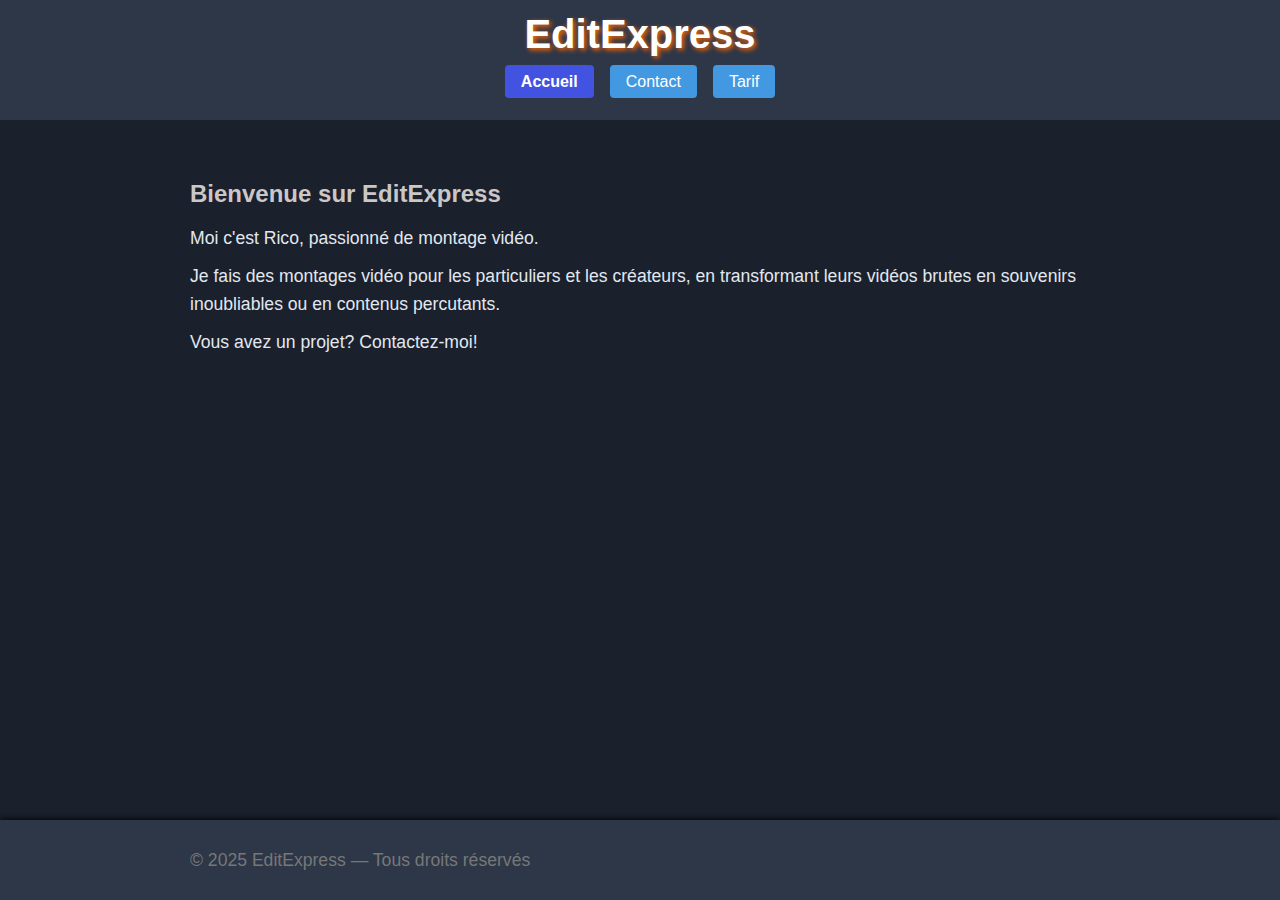
<file: index.html>
<!DOCTYPE html>
<html lang="fr">
<head>
  <meta charset="UTF-8" />
  <meta name="viewport" content="width=device-width, initial-scale=1.0" />
  <title>Contact - EditExpress</title>
  <link rel="shortcut icon" href="logo_edited.png" />
  <link rel="stylesheet" href="style2.css" />
  <script src="script.js" defer></script>
</head>
<body>
  <header>
    <h1>EditExpress</h1>
    <nav>
      <ul>
        <li><b href="#">Accueil</b></li>
        <li><a href="contact.html">Contact</a></li>
        <li><a href="tarif.html">Tarif</a></li>
      </ul>
    </nav>
    <br>
  </header>

<main>
  <section>
    <h2>Bienvenue sur EditExpress</h2>
    <p>Moi c'est Rico, passionné de montage vidéo.</p>
    <p>Je fais des montages vidéo pour les particuliers et les créateurs, en transformant leurs vidéos brutes en souvenirs inoubliables ou en contenus percutants.</p>
    <p>Vous avez un projet? Contactez-moi!</p>
  </section>
</main>

<footer>
  <div class="footer-content">
    <p>&copy; 2025 EditExpress — Tous droits réservés</p>
  </div>
</footer>
</body>
</html>
</file>
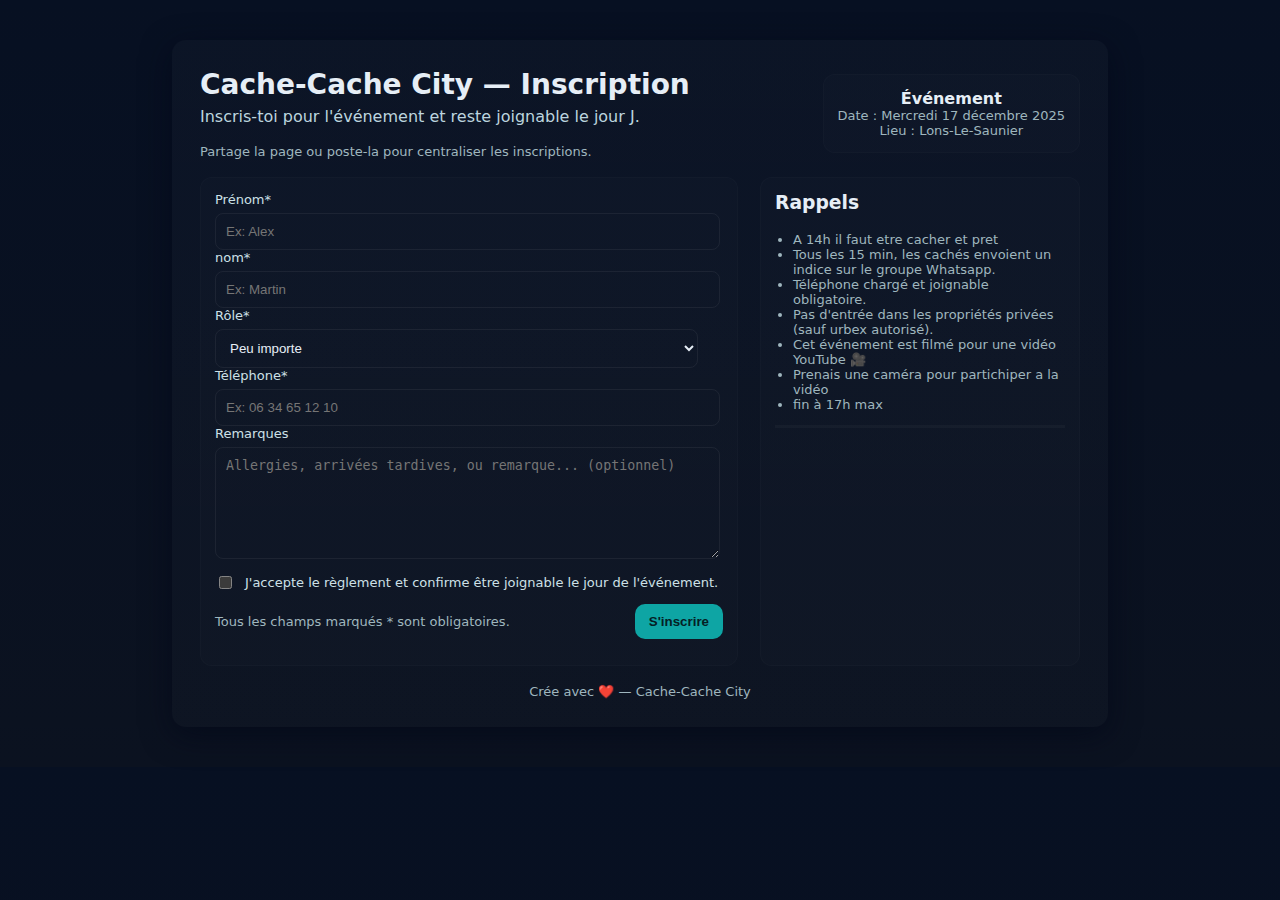
<file: cache_cache_city.html>
<!doctype html>
<html lang="fr">
<head>
  <meta charset="utf-8" />
  <meta name="viewport" content="width=device-width,initial-scale=1" />
  <title>Cache-Cache City — Inscription</title>
  <style>
    :root{
      --accent:#0ea5a4;
      --bg:#0f1724;
      --card:#0b1220;
      color-scheme: dark
    }

    html,body{
      height:auto;
      margin:0;
      font-family:Inter, system-ui, -apple-system, 'Segoe UI', Roboto, 'Helvetica Neue', Arial;
      background:linear-gradient(180deg,#071022 0%, #0b1220 100%);
      color:#e6eef6
    }

    .wrap{
      max-width:880px;
      margin:40px auto;
      padding:28px;
      border-radius:14px;
      background:linear-gradient(180deg, rgba(255,255,255,0.02), rgba(255,255,255,0.01));
      box-shadow:0 8px 30px rgba(2,6,23,0.6);
    }

    h1{
      margin:0 0 6px;
      font-size:28px
    }

    p.lead{
      margin:6px 0 18px;
      color:#bcd4df
    }

    .grid{
      display:grid;
      grid-template-columns:1fr 320px;
      gap:22px
    }

    label{
      display:block;
      font-size:13px;
      margin-bottom:6px;
      color:#cde0e7
    }

    input[type=text], input[type=tel], input[type=email], select, textarea, input[type=date]{
      width:95%;
      padding:10px;
      border-radius:8px;
      border:1px solid rgba(255,255,255,0.06);
      background:transparent;
      color:inherit
    }

    textarea{
      min-height:90px
    }

    .actions{
      display:flex;
      gap:10px;
      align-items:center
    }

    button.primary{
      background:var(--accent);
      color:#052024;
      padding:10px 14px;
      border-radius:10px;
      border:none;
      cursor:pointer;
      font-weight:600
    }

    button.ghost{
      background:transparent;
      border:1px solid rgba(255,255,255,0.06);
      padding:10px 12px;
      border-radius:10px;
      color:#cfe6ea;
      cursor:pointer
    }

    .card{
      padding:14px;
      border-radius:12px;
      background:rgba(255,255,255,0.01);
      border:1px solid rgba(255,255,255,0.02)
    }

    .meta{
      font-size:13px;
      color:#9fb6be
    }

    .small{
      font-size:13px;
      color:#9fb6be
    }

    .success{
      padding:10px;
      border-radius:8px;
      background:linear-gradient(90deg, rgba(14,165,164,0.12), rgba(16,185,129,0.06));
      color:#bff0e9;
      border:1px solid rgba(14,165,164,0.12)
    }

    footer{
      margin-top:18px;
      font-size:13px;
      color:#9fb6be
    }

    @media (max-width:900px){
      .grid{
        grid-template-columns:1fr;
      }
      .wrap{
        margin:18px;
        padding:18px
      }
    }
  </style>
</head>
<body>
  <main class="wrap">
    <header style="display:flex;justify-content:space-between;align-items:center;gap:12px;">
      <div>
        <h1>Cache-Cache City — Inscription</h1>
        <p class="lead">Inscris-toi pour l'événement et reste joignable le jour J.</p>
        <div class="meta">Partage la page ou poste-la pour centraliser les inscriptions.</div>
      </div>
      <div style="text-align:right">
        <div class="card" style="min-width:210px">
          <center>
            <strong>Événement</strong>
            <div class="small">Date : <span id="evt-date">Mercredi 17 décembre 2025</span></div>
            <div class="small">Lieu : <span id="evt-lieu">Lons-Le-Saunier</span></div>
          </center>
        </div>
      </div>
    </header>

    <section style="margin-top:18px" class="grid">
      <form id="signup-form" class="card" autocomplete="on">
        <input type="hidden" id="createdAt" name="createdAt">

        <label for="name">Prénom*</label>
        <input id="name" name="name" type="text" placeholder="Ex: Alex" required>

        <label for="discord">nom*</label>
        <input id="discord" name="discord" type="text" placeholder="Ex: Martin" required>

        <label for="role">Rôle*</label>
        <select id="role" name="role" required>
          <option value="indifferent">Peu importe</option>
          <option value="cache">Caché</option>
          <option value="chercheur">Chercheur</option>
        </select>

        <label for="phone">Téléphone*</label>
        <input id="phone" name="phone" type="tel" placeholder="Ex: 06 34 65 12 10" required>

        <label for="notes">Remarques</label>
        <textarea id="notes" name="notes" placeholder="Allergies, arrivées tardives, ou remarque... (optionnel)"></textarea>

        <div style="display:flex;gap:10px;align-items:center;margin-top:10px">
          <input id="consent" name="consent" type="checkbox" required>
          <label for="consent" style="margin:0">J'accepte le règlement et confirme être joignable le jour de l'événement.</label>
        </div>

        <div style="display:flex;justify-content:space-between;align-items:center;margin-top:12px">
          <div class="small">Tous les champs marqués * sont obligatoires.</div>
          <div class="actions">
            <button type="submit" class="primary">S'inscrire</button>
          </div>
        </div>

        <div id="status" style="margin-top:12px"></div>
      </form>

      <aside class="card">
        <h3 style="margin-top:0">Rappels</h3>
        <ul class="small" style="padding-left:18px">
          <li>A 14h il faut etre cacher et pret </li>
          <li>Tous les 15 min, les cachés envoient un indice sur le groupe Whatsapp.</li>
          <li>Téléphone chargé et joignable obligatoire.</li>
          <li>Pas d'entrée dans les propriétés privées (sauf urbex autorisé).</li>
          <li>Cet événement est filmé pour une vidéo YouTube 🎥</li>
          <li>Prenais une caméra pour partichiper a la vidéo</li>
          <li>fin à 17h max</li>
        </ul>
        <hr style="margin:12px 0;border:none;border-top:3px solid rgba(255,255,255,0.03)">
        <div id="list-area" style="margin-top:10px;display:none"></div>
      </aside>
    </section>

    <footer>
      <div class="small">
        <center>Crée avec ❤️ — Cache-Cache City</center>
      </div>
    </footer>
  </main>

  <script>
    // === CONFIG ===
    // Remplace par ton URL Pipedream (ou autre relai) :
    const DISCORD_WEBHOOK_URL = 'https://discord.com/api/webhooks/1433063188441862144/nWlHLbhQn31FHmSvi8YqdJsOxQoRagOqIaIWOY-xmRhiOAep2mIXvPM35VWHy-nkMDyM';

    // === LOGIQUE FORMULAIRE ===
    const form = document.getElementById('signup-form');
    const status = document.getElementById('status');
    const storageKey = 'cccity_signups_v1';

    function nowISO(){ return new Date().toISOString(); }
    function loadSignups(){ try{ return JSON.parse(localStorage.getItem(storageKey) || '[]'); }catch(e){return[]} }
    function saveSignups(list){ localStorage.setItem(storageKey, JSON.stringify(list)); }

    form.addEventListener('submit', async (ev)=>{
      ev.preventDefault();
      status.innerHTML='';
      const data = {
        createdAt: nowISO(),
        name: document.getElementById('name').value.trim(),
        discord: document.getElementById('discord').value.trim(),
        role: document.getElementById('role').value,
        phone: document.getElementById('phone').value.trim(),
        notes: document.getElementById('notes').value.trim()
      };

      if(!data.name || !data.discord || !document.getElementById('consent').checked){
        status.innerHTML = '<div class="success" style="background:rgba(255,100,100,0.06);border-color:rgba(255,100,100,0.08);color:#ffdede">Merci de remplir tous les champs obligatoires et d\'accepter le règlement.</div>';
        return;
      }

      // Sauvegarde locale
      const list = loadSignups(); list.push(data); saveSignups(list);

      // Envoi via relai (ex: Pipedream)
      let posted = false;
      if(DISCORD_WEBHOOK_URL){
        try{
          const content = `🟢 Nouvelle inscription — **${data.name}** \n> (nom: ${data.discord})\n> **Rôle :** ${data.role}\n> **Téléphone :** ${data.phone || '—'}\n> **Notes :** ${data.notes || '—'}\n> **Date :** ${data.createdAt}`;
          const res = await fetch(DISCORD_WEBHOOK_URL, {
            method:'POST',
            headers:{'Content-Type':'application/json'},
            body: JSON.stringify({content})
          });
          if(res.ok) posted = true;
        }catch(e){ console.warn('Erreur webhook', e); }
      }

      status.innerHTML = `<div class="success"> ${posted ? '✅ Inscription enregistrée' : ' err.'} </div>`;
      form.reset();
    });
  </script>
</body>
</html>
</file>
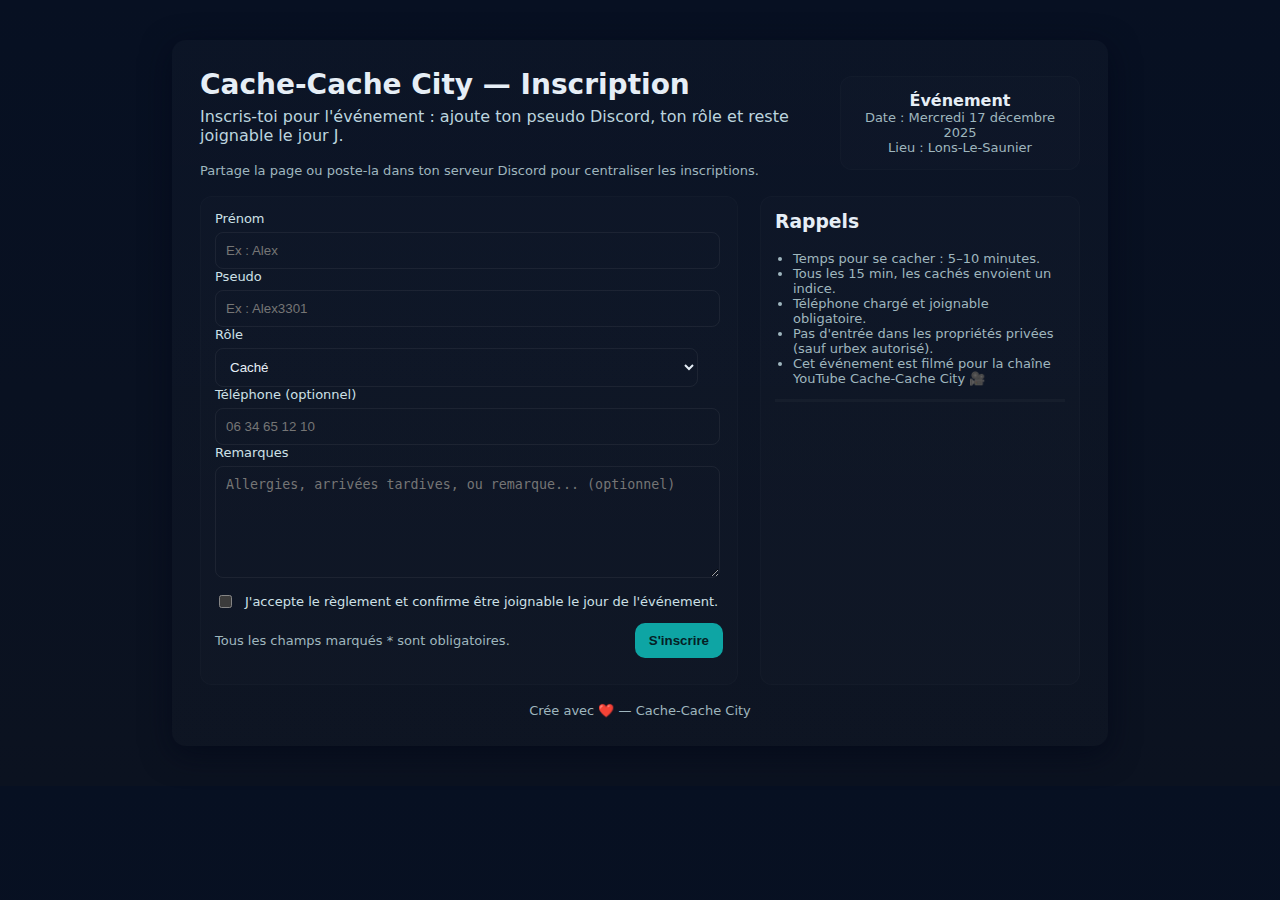
<file: cache_cache_city_page_dinscription_single_file_html.html>
<!doctype html>
<html lang="fr">
<head>
  <meta charset="utf-8" />
  <meta name="viewport" content="width=device-width,initial-scale=1" />
  <title>Cache-Cache City — Inscription</title>
  <style>
    :root{
      --accent:#0ea5a4;
      --bg:#0f1724;
      --card:#0b1220;
      color-scheme: dark
    }

    html,body{
      height:auto;
      margin:0;
      font-family:Inter, system-ui, -apple-system, 'Segoe UI', Roboto, 'Helvetica Neue', Arial;
      background:linear-gradient(180deg,#071022 0%, #0b1220 100%);
      color:#e6eef6
    }

    .wrap{
      max-width:880px;
      margin:40px auto;
      padding:28px;
      border-radius:14px;
      background:linear-gradient(180deg, rgba(255,255,255,0.02), rgba(255,255,255,0.01));
      box-shadow:0 8px 30px rgba(2,6,23,0.6);
    }

    h1{
      margin:0 0 6px;
      font-size:28px
    }

    p.lead{
      margin:6px 0 18px;
      color:#bcd4df
    }

    .grid{
      display:grid;
      grid-template-columns:1fr 320px;
      gap:22px
    }

    label{
      display:block;
      font-size:13px;
      margin-bottom:6px;
      color:#cde0e7
    }

    input[type=text], input[type=tel], input[type=email], select, textarea, input[type=date]{
      width:95%;
      padding:10px;
      border-radius:8px;
      border:1px solid rgba(255,255,255,0.06);
      background:transparent;
      color:inherit
    }

    textarea{
      min-height:90px
    }

    .actions{
      display:flex;
      gap:10px;
      align-items:center
    }

    button.primary{
      background:var(--accent);
      color:#052024;
      padding:10px 14px;
      border-radius:10px;
      border:none;
      cursor:pointer;
      font-weight:600
    }

    button.ghost{
      background:transparent;
      border:1px solid rgba(255,255,255,0.06);
      padding:10px 12px;
      border-radius:10px;
      color:#cfe6ea;
      cursor:pointer
    }

    .card{
      padding:14px;
      border-radius:12px;
      background:rgba(255,255,255,0.01);
      border:1px solid rgba(255,255,255,0.02)
    }

    .meta{
      font-size:13px;
      color:#9fb6be
    }

    .small{
      font-size:13px;
      color:#9fb6be
    }

    .success{
      padding:10px;
      border-radius:8px;
      background:linear-gradient(90deg, rgba(14,165,164,0.12), rgba(16,185,129,0.06));
      color:#bff0e9;
      border:1px solid rgba(14,165,164,0.12)
    }

    footer{
      margin-top:18px;
      font-size:13px;
      color:#9fb6be
    }

    @media (max-width:900px){
      .grid{
        grid-template-columns:1fr;
      }
      .wrap{
        margin:18px;
        padding:18px
      }
    }
  </style>
</head>
<body>
  <main class="wrap">
    <header style="display:flex;justify-content:space-between;align-items:center;gap:12px;">
      <div>
        <h1>Cache-Cache City — Inscription</h1>
        <p class="lead">Inscris-toi pour l'événement : ajoute ton pseudo Discord, ton rôle et reste joignable le jour J.</p>
        <div class="meta">Partage la page ou poste-la dans ton serveur Discord pour centraliser les inscriptions.</div>
      </div>
      <div style="text-align:right">
        <div class="card" style="min-width:210px">
          <center>
            <strong>Événement</strong>
            <div class="small">Date : <span id="evt-date">Mercredi 17 décembre 2025</span></div>
            <div class="small">Lieu : <span id="evt-lieu">Lons-Le-Saunier</span></div>
          </center>
        </div>
      </div>
    </header>

    <section style="margin-top:18px" class="grid">
      <form id="signup-form" class="card" autocomplete="on">
        <input type="hidden" id="createdAt" name="createdAt">

        <label for="name">Prénom</label>
        <input id="name" name="name" type="text" placeholder="Ex : Alex" required>

        <label for="discord">Pseudo</label>
        <input id="discord" name="discord" type="text" placeholder="Ex : Alex3301" required>

        <label for="role">Rôle</label>
        <select id="role" name="role" required>
          <option value="cache">Caché</option>
          <option value="chercheur">Chercheur</option>
          <option value="indifferent">Indifférent / Peu importe</option>
        </select>

        <label for="phone">Téléphone (optionnel)</label>
        <input id="phone" name="phone" type="tel" placeholder="06 34 65 12 10">

        <label for="notes">Remarques</label>
        <textarea id="notes" name="notes" placeholder="Allergies, arrivées tardives, ou remarque... (optionnel)"></textarea>

        <div style="display:flex;gap:10px;align-items:center;margin-top:10px">
          <input id="consent" name="consent" type="checkbox" required>
          <label for="consent" style="margin:0">J'accepte le règlement et confirme être joignable le jour de l'événement.</label>
        </div>

        <div style="display:flex;justify-content:space-between;align-items:center;margin-top:12px">
          <div class="small">Tous les champs marqués * sont obligatoires.</div>
          <div class="actions">
            <button type="submit" class="primary">S'inscrire</button>
          </div>
        </div>

        <div id="status" style="margin-top:12px"></div>
      </form>

      <aside class="card">
        <h3 style="margin-top:0">Rappels</h3>
        <ul class="small" style="padding-left:18px">
          <li>Temps pour se cacher : 5–10 minutes.</li>
          <li>Tous les 15 min, les cachés envoient un indice.</li>
          <li>Téléphone chargé et joignable obligatoire.</li>
          <li>Pas d'entrée dans les propriétés privées (sauf urbex autorisé).</li>
          <li>Cet événement est filmé pour la chaîne YouTube Cache-Cache City 🎥</li>
        </ul>
        <hr style="margin:12px 0;border:none;border-top:3px solid rgba(255,255,255,0.03)">
        <div id="list-area" style="margin-top:10px;display:none"></div>
      </aside>
    </section>

    <footer>
      <div class="small">
        <center>Crée avec ❤️ — Cache-Cache City</center>
      </div>
    </footer>
  </main>

  <script>
    // === CONFIG ===
    // Remplace par ton URL Pipedream (ou autre relai) :
    const DISCORD_WEBHOOK_URL = 'https://discord.com/api/webhooks/1433063188441862144/nWlHLbhQn31FHmSvi8YqdJsOxQoRagOqIaIWOY-xmRhiOAep2mIXvPM35VWHy-nkMDyM';

    // === LOGIQUE FORMULAIRE ===
    const form = document.getElementById('signup-form');
    const status = document.getElementById('status');
    const storageKey = 'cccity_signups_v1';

    function nowISO(){ return new Date().toISOString(); }
    function loadSignups(){ try{ return JSON.parse(localStorage.getItem(storageKey) || '[]'); }catch(e){return[]} }
    function saveSignups(list){ localStorage.setItem(storageKey, JSON.stringify(list)); }

    form.addEventListener('submit', async (ev)=>{
      ev.preventDefault();
      status.innerHTML='';
      const data = {
        createdAt: nowISO(),
        name: document.getElementById('name').value.trim(),
        discord: document.getElementById('discord').value.trim(),
        role: document.getElementById('role').value,
        phone: document.getElementById('phone').value.trim(),
        notes: document.getElementById('notes').value.trim()
      };

      if(!data.name || !data.discord || !document.getElementById('consent').checked){
        status.innerHTML = '<div class="success" style="background:rgba(255,100,100,0.06);border-color:rgba(255,100,100,0.08);color:#ffdede">Merci de remplir tous les champs obligatoires et d\'accepter le règlement.</div>';
        return;
      }

      // Sauvegarde locale
      const list = loadSignups(); list.push(data); saveSignups(list);

      // Envoi via relai (ex: Pipedream)
      let posted = false;
      if(DISCORD_WEBHOOK_URL){
        try{
          const content = `🟢 Nouvelle inscription — **${data.name}** \n> (Pseudo: ${data.discord})\n> **Rôle :** ${data.role}\n> **Téléphone :** ${data.phone || '—'}\n> **Notes :** ${data.notes || '—'}\n> **Date :** ${data.createdAt}`;
          const res = await fetch(DISCORD_WEBHOOK_URL, {
            method:'POST',
            headers:{'Content-Type':'application/json'},
            body: JSON.stringify({content})
          });
          if(res.ok) posted = true;
        }catch(e){ console.warn('Erreur webhook', e); }
      }

      status.innerHTML = `<div class="success"> ${posted ? '✅ Inscription enregistrée' : ' err.'} </div>`;
      form.reset();
    });
  </script>
</body>
</html>
</file>
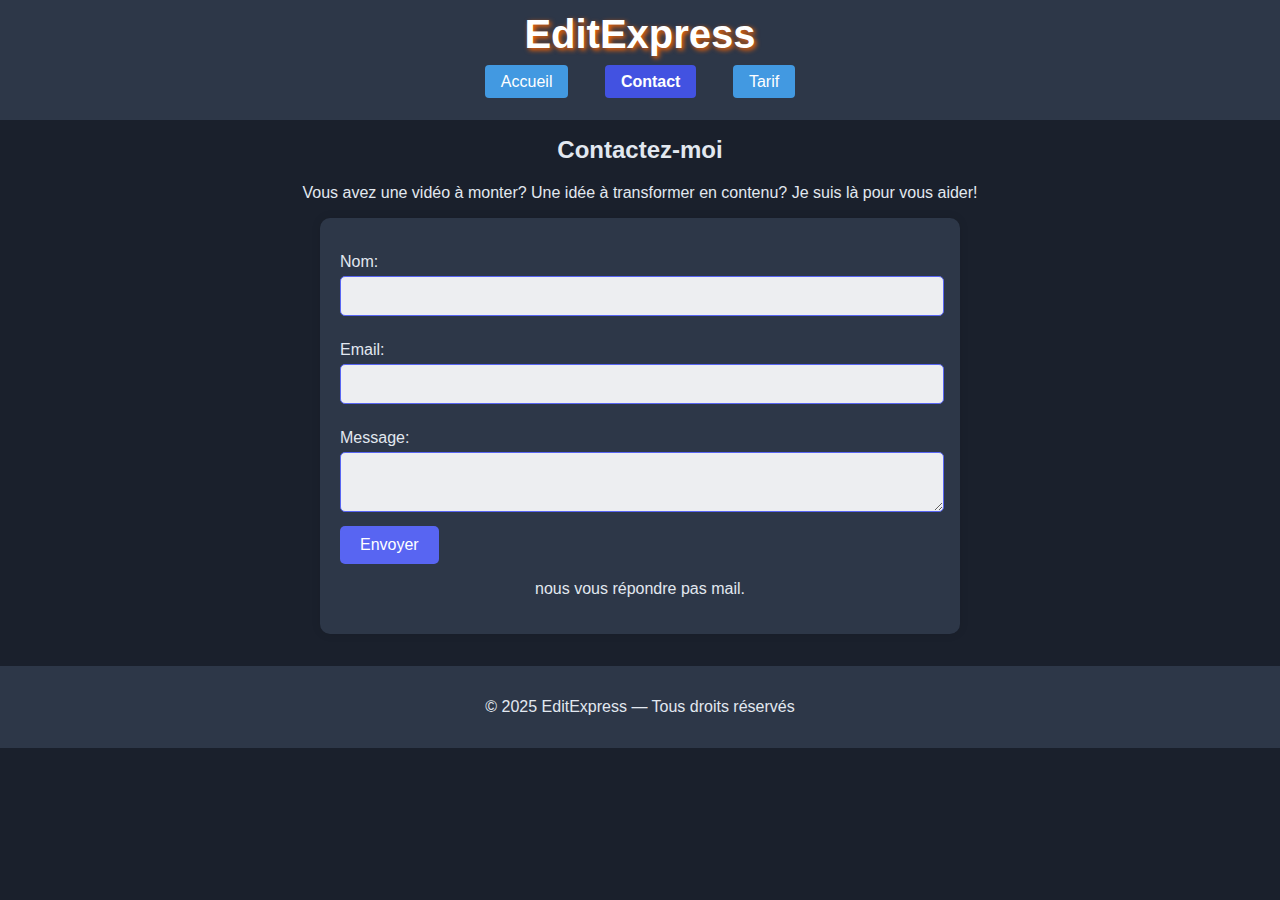
<file: contact.html>
<!DOCTYPE html>
<html lang="fr">
<head>
  <meta charset="UTF-8" />
  <meta name="viewport" content="width=device-width, initial-scale=1.0" />
  <title>Contact - EditExpress</title>
  <link rel="shortcut icon" href="media/image/logo_edited.png" />
  <link rel="stylesheet" href="style1.css" />
  <script src="script.js" defer></script>
</head>
<body>
  <header>
    <h1>EditExpress</h1>
    <nav>
      <ul>
        <li><a href="index.html">Accueil</a></li>
        <li><b href="#">Contact</b></li>
        <li><a href="tarif.html">Tarif</a></li>
      </ul>
    </nav>
    <br>
  </header>

  <h1>Contactez-moi</h1>
  <p style="text-align: center;">Vous avez une vidéo à monter? Une idée à transformer en contenu? Je suis là pour vous aider!</p>
  <form id="contactForm">
    <label for="name">Nom:</label>
    <input type="text" id="name" name="name" required />

    <label for="email">Email:</label>
    <input type="email" id="email" name="email" required />

    <label for="message">Message:</label>
    <textarea id="message" name="message" required></textarea>

    <button type="submit">Envoyer</button>

    <p style="text-align: center;">nous vous répondre pas mail.</p>
  </form>
  
  <footer>
    <div class="footer-content">
      <p>&copy; 2025 EditExpress — Tous droits réservés</p>
    </div>
  </footer>
</body>
</html>
</file>
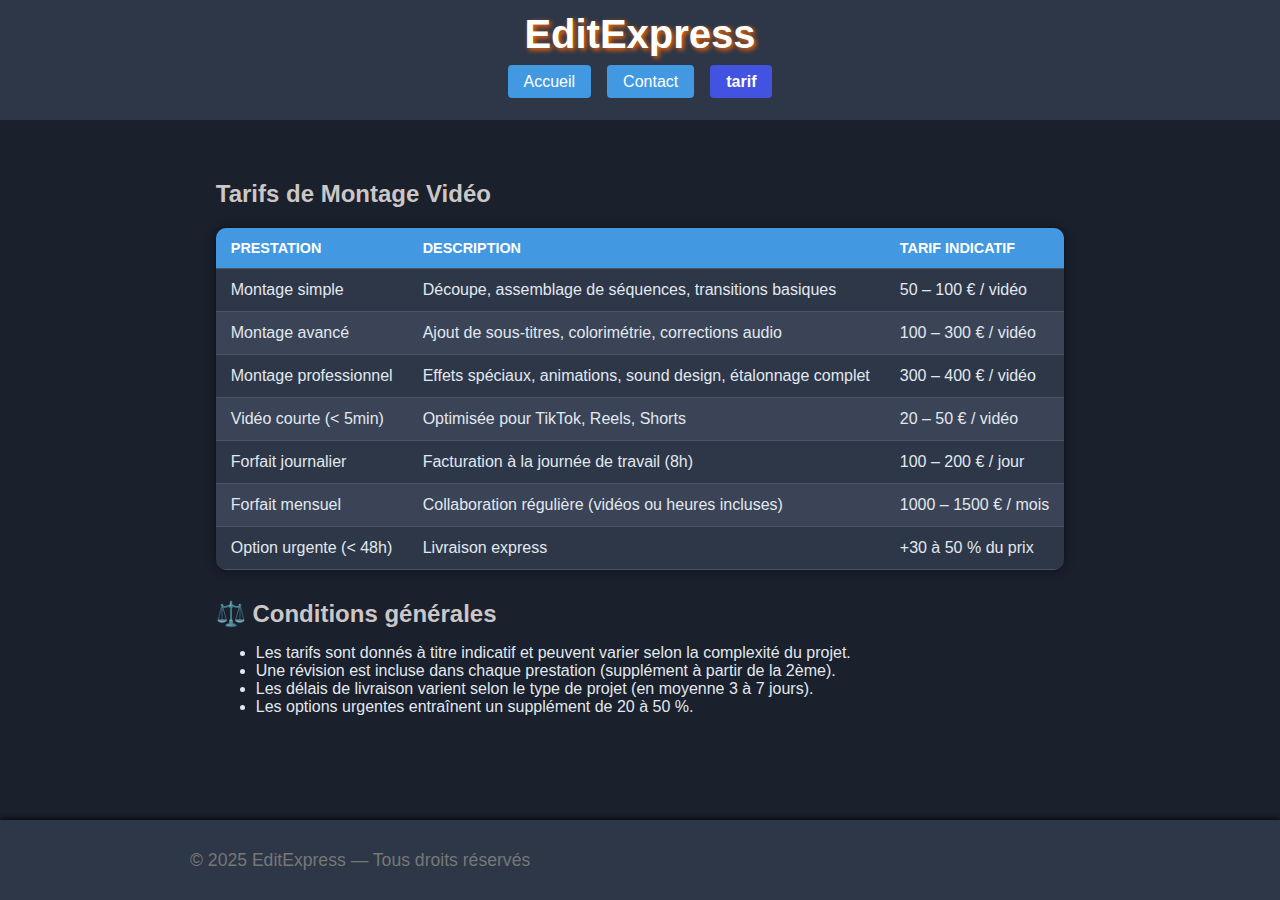
<file: tarif.html>
<!DOCTYPE html>
<html lang="fr">
    <head>
        <meta charset="UTF-8" />
        <meta name="viewport" content="width=device-width, initial-scale=1.0" />
        <title>Contact - EditExpress</title>
        <link rel="shortcut icon" href="logo_edited.png" />
        <link rel="stylesheet" href="style2.css" />
        <script src="script.js" defer></script>
    </head>
    <body>
        <header>
            <h1>EditExpress</h1>
            <nav>
                <ul>
                    <li><a href="index.html">Accueil</a></li>
                    <li><a href="contact.html">Contact</a></li>
                    <li><b href="#">tarif</b></li>
                </ul>
            </nav>
            <br>
        </header>

        <main>
            <h2>Tarifs de Montage Vidéo</h2>
            <table>
              <thead>
                <tr>
                  <th>Prestation</th>
                  <th>Description</th>
                  <th>Tarif indicatif</th>
                </tr>
              </thead>
              <tbody>
                <tr>
                  <td>Montage simple</td>
                  <td>Découpe, assemblage de séquences, transitions basiques</td>
                  <td>50 – 100 € / vidéo</td>
                </tr>
                <tr>
                  <td>Montage avancé</td>
                  <td>Ajout de sous-titres, colorimétrie, corrections audio</td>
                  <td>100 – 300 € / vidéo</td>
                </tr>
                <tr>
                  <td>Montage professionnel</td>
                  <td>Effets spéciaux, animations, sound design, étalonnage complet</td>
                  <td>300 – 400 € / vidéo</td>
                </tr>
                <tr>
                  <td>Vidéo courte (&lt; 5min)</td>
                  <td>Optimisée pour TikTok, Reels, Shorts</td>
                  <td>20 – 50 € / vidéo</td>
                </tr>
                <tr>
                  <td>Forfait journalier</td>
                  <td>Facturation à la journée de travail (8h)</td>
                  <td>100 – 200 € / jour</td>
                </tr>
                <tr>
                  <td>Forfait mensuel</td>
                  <td>Collaboration régulière (vidéos ou heures incluses)</td>
                  <td>1000 – 1500 € / mois</td>
                </tr>
                <tr>
                  <td>Option urgente (&lt; 48h)</td>
                  <td>Livraison express</td>
                  <td>+30 à 50 % du prix</td>
                </tr>
              </tbody>
            </table>
        
            <h2>⚖️ Conditions générales</h2>
            <ul>
              <li>Les tarifs sont donnés à titre indicatif et peuvent varier selon la complexité du projet.</li>
              <li>Une révision est incluse dans chaque prestation (supplément à partir de la 2ème).</li>
              <li>Les délais de livraison varient selon le type de projet (en moyenne 3 à 7 jours).</li>
              <li>Les options urgentes entraînent un supplément de 20 à 50 %.</li>
            </ul>
          </main>


        <footer>
            <div class="footer-content">
                <p>&copy; 2025 EditExpress — Tous droits réservés</p>
            </div>
        </footer>
    </body>
</html>
</file>
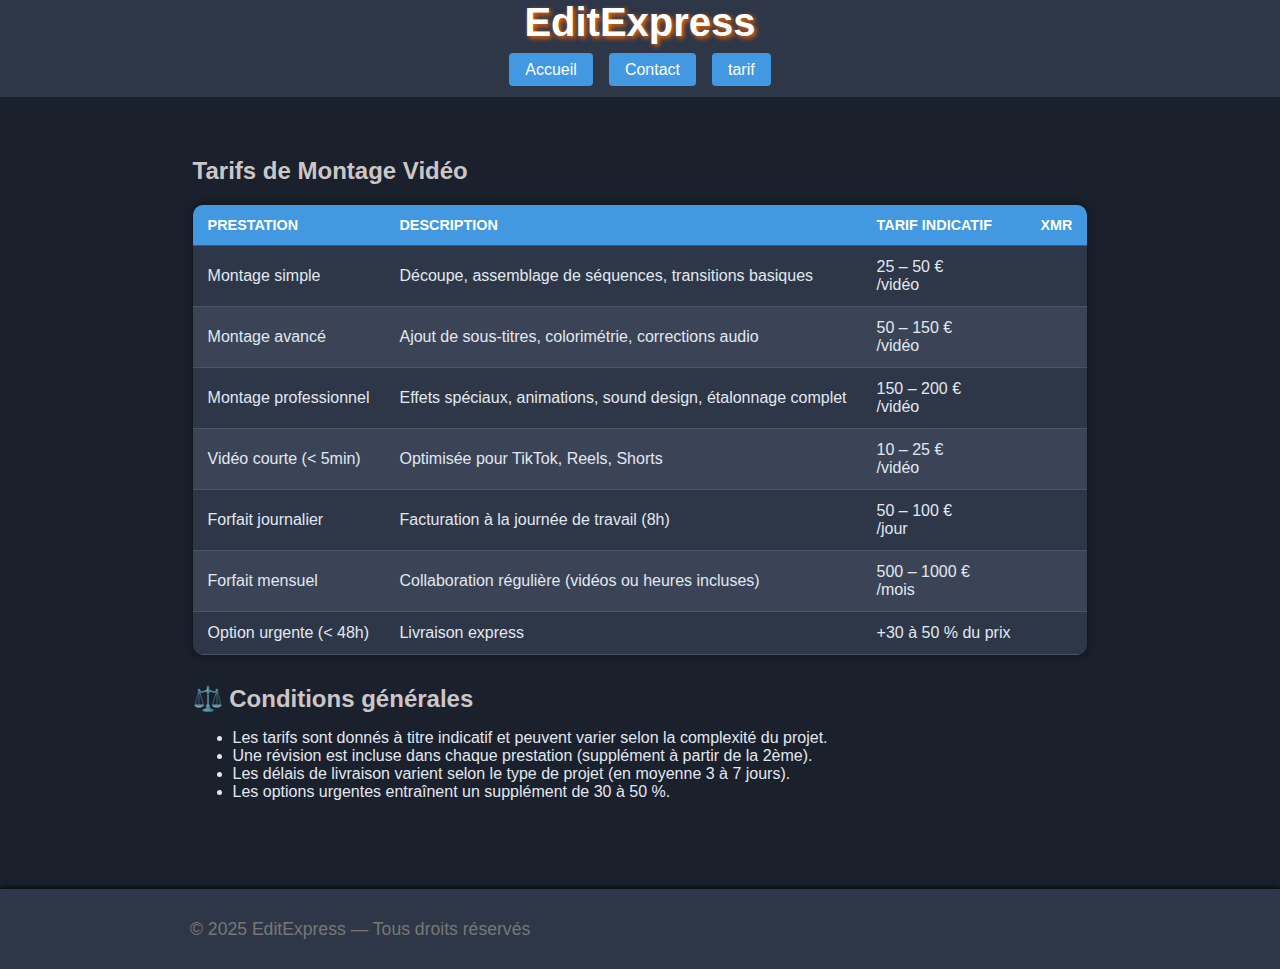
<file: xmr.html>
<!DOCTYPE html>
<html lang="fr">
    <head>
        <meta charset="UTF-8" />
        <meta name="viewport" content="width=device-width, initial-scale=1.0" />
        <title>Contact - EditExpress</title>
        <link rel="shortcut icon" href="media/image/logo_edited.png" />
        <link rel="stylesheet" href="style2.css" />
        <script src="script.js" defer></script>
    </head>
    <body>
        <header>
            <h1>EditExpress</h1>
            <nav>
                <ul>
                    <li><a href="index.html">Accueil</a></li>
                    <li><a href="contact.html">Contact</a></li>
                    <li><a href="#">tarif</a></li>
                </ul>
            </nav>
            <br>
        </header>

        <main>
            <h2>Tarifs de Montage Vidéo</h2>
            <table id="tarifTable">
              <thead>
                <tr>
                  <th>Prestation</th>
                  <th>Description</th>
                  <th>Tarif indicatif</th>
                  <th>XMR</th>
                </tr>
              </thead>
              <tbody>
                <tr>
                  <td>Montage simple</td>
                  <td>Découpe, assemblage de séquences, transitions basiques</td>
                  <td>25 – 50 € <br> /vidéo</td>
                  <td></td>
                </tr>
                <tr>
                  <td>Montage avancé</td>
                  <td>Ajout de sous-titres, colorimétrie, corrections audio</td>
                  <td>50 – 150 € <br> /vidéo</td>
                  <td></td>
                </tr>
                <tr>
                  <td>Montage professionnel</td>
                  <td>Effets spéciaux, animations, sound design, étalonnage complet</td>
                  <td>150 – 200 € <br> /vidéo</td>
                  <td></td>
                </tr>
                <tr>
                  <td>Vidéo courte (&lt; 5min)</td>
                  <td>Optimisée pour TikTok, Reels, Shorts</td>
                  <td>10 – 25 € <br> /vidéo</td>
                  <td></td>
                </tr>
                <tr>
                  <td>Forfait journalier</td>
                  <td>Facturation à la journée de travail (8h)</td>
                  <td>50 – 100 € <br> /jour</td>
                  <td></td>
                </tr>
                <tr>
                  <td>Forfait mensuel</td>
                  <td>Collaboration régulière (vidéos ou heures incluses)</td>
                  <td>500 – 1000 € <br> /mois</td>
                  <td></td>
                </tr>
                <tr>
                  <td>Option urgente (&lt; 48h)</td>
                  <td>Livraison express</td>
                  <td>+30 à 50 % du prix</td>
                  <td></td>
                </tr>
              </tbody>
            </table>
        
            <h2>⚖️ Conditions générales</h2>
            <ul>
              <li>Les tarifs sont donnés à titre indicatif et peuvent varier selon la complexité du projet.</li>
              <li>Une révision est incluse dans chaque prestation (supplément à partir de la 2ème).</li>
              <li>Les délais de livraison varient selon le type de projet (en moyenne 3 à 7 jours).</li>
              <li>Les options urgentes entraînent un supplément de 30 à 50 %.</li>
            </ul>
          </main>


        <footer>
            <div class="footer-content">
                <p>&copy; 2025 EditExpress — Tous droits réservés</p>
            </div>
        </footer>
    </body>
</html>
</file>
<file: style1.css>
/* Styles généraux */
body {
    font-family: Arial, sans-serif;
    margin: 0;
    padding: 0;
    background: #1a202c;                          /* Fond sombre */
    color: #e2e8f0;                               /* Texte clair */
  }
  
  /* En-tête */
  header {
    background-color: #2d3748;                    /* Couleur du fond de l’en-tête */
    display: flex;                                  /* Flexbox pour alignement */
    flex-direction: column;                         /* Disposition verticale */
    align-items: center;                            /* Centrage horizontal */
    justify-content: center;                        /* Centrage vertical */
    height: 120px;                                  /* Hauteur fixe */
  }
  
  /* Titre principal dans l'en-tête */
  header h1 {
    font-size: 2.5rem;                              /* Taille du texte */
    margin: 0;                                      /* Effet lumineux orangé */
    text-shadow: 2px 2px 5px rgb(255, 102, 0);    /* Blanc pur */
    color: #fff;
  }
  
  
  /* Menu de navigation */
  nav ul {
    list-style: none;                               /* Suppression des puces */
    padding: 0;
    margin: 1rem 0 0;
  }
  
  nav li {
    display: inline;                                /* Affichage en ligne */
    margin: 0 1rem;                                 /* Espacement horizontal */
  }
  
  nav a {
    background-color: #4299e1;                    /* Bleu clair */
    color: white;
    padding: 0.5rem 1rem;                           /* Espacement interne */
    border-radius: 0.25rem;                         /* Coins arrondis */
    text-decoration: none;
  }
  
  /* Bleu foncé au survol */
  nav a:hover {
    background-color: #2b6cb0;
  }

  nav a:focus {
    outline: 2px dashed #fff;
    outline-offset: 4px;
  }
  
  
  /*  Titre principal des pages */
  h1 {
    color: #e2e8f0;
    text-align: center;
    margin-bottom: 20px;
    font-size: 1.5rem;
  }
  
  /* Sections principales */
  section {
    padding: 2rem;                                  /* Espacement interne */
  }
  
  section h2 {
    font-size: 1.5rem;
    margin-bottom: 1rem;
    color: #ccc7c7;                               /* Gris clair */
    /*centre*/
  }
  
  /* Articles pour les actualités */
  article {
    background-color: #4a5568;                    /* Fond gris foncé */
    padding: 1rem;
    margin-bottom: 1rem;
    border-radius: 0.5rem;                          /* Coins arrondis */
  }
  
  article h3 {
    font-size: 1.2rem;
    margin-bottom: 0.5rem;
  }
  
  /* Pied de page */
  footer {
    background-color: #2d3748;                    /* Fond sombre */
    padding: 1rem;
    text-align: center;
    margin-top: 2rem;
  }
  
  /* Liens et boutons */
  a {
    background-color: #4299e1;                    /* Bleu clair */
    color: white;
    padding: 0.5rem 1rem;
    border-radius: 0.25rem;
    text-decoration: none;
  }
  
  a:hover {
    background-color: #2b6cb0;                    /* Bleu foncé au survol */
  }
  
  /* Autres liens mis en gras, ex : accueil actif */
  b {
    background-color: #4252e1;                    /* Bleu foncé */
    color: white;
    padding: 0.5rem 1rem;
    border-radius: 0.25rem;
    text-decoration: none;
  }
  
  /* Carte Google Maps */
  #map-container {
    display: flex;
    justify-content: center;
  }
  
  /* Section "Où pratiquer ?" */
  #ou {
    display: flex;
    justify-content: center;
  }
  
  /* Tous les titres h4 (hors header h4 déjà traité) */
  h4 {
    font-size: 2rem;
    margin-bottom: 0.5rem;
    text-shadow: 2px 2px 5px rgb(255, 102, 0);
  }
  
  /* Champs du formulaire */
  label {
    display: block;
    margin: 15px 0 5px;
  }
  
  input, textarea {
    width: 97%;                                /* Presque toute la largeur */
    padding: 10px;
    margin-bottom: 10px;
    border: 1px solid #5865F2;              /* Bordure bleue style Discord */
    border-radius: 5px;
    font-size: 16px;
    background-color: #edeef1;              /* Fond des champs */
    color: #1a202c;                         /* Texte foncé */
    transition: border-color 0.3s ease;       /* Animation douce */
  }
  
  /* Bouton du formulaire */
  button {
    background-color: #5865F2;              /* Bleu Discord */
    color: white;
    padding: 10px 20px;
    font-size: 16px;
    border: none;
    border-radius: 5px;
    cursor: pointer;
    transition: background-color 0.3s ease;
  }
  
  button:hover {
    background-color: #4752C4;              /* Variante plus foncée */
  }
  
  /* Conteneur du formulaire */
  form {
    background: #2d3748;                            /* Fond sombre du formulaire */
    padding: 20px;
    border-radius: 10px;
    max-width: 600px;
    margin: auto;
    box-shadow: 0 0 10px rgba(0, 0, 0, 0.1);      /* Ombre douce */
    color: #e2e8f0;                               /* Texte clair */
  }
  
  /* Placeholder plus lisible */
  input::placeholder,
  textarea::placeholder {
    color: #a0aec0;
  }
  
  /* Accessibilité : focus visible */
  input:focus,
  textarea:focus,
  button:focus {
    outline: 2px solid #4299e1;               /* Liseré bleu au focus */
    outline-offset: 2px;
  }
</file>
<file: style2.css>
/* -----------------------------
   RESET & BASE
----------------------------- */
html, body {
  height: 100%;
  margin: 0;
  padding: 0;
  font-family: Arial, sans-serif;
  background: #1a202c;  /* Fond sombre */
  color: #e2e8f0;        /* Texte clair */
  display: flex;
  flex-direction: column;
  min-height: 100vh;
}

main {
  flex-grow: 1;
  max-width: 900px;
  margin: 40px auto;
  padding: 0 20px;
}

/* -----------------------------
   HEADER
----------------------------- */
header {
  background-color: #2d3748;
  display: flex;
  flex-direction: column;
  align-items: center;
  justify-content: center;
  height: 120px;
}

header h1 {
  font-size: 2.5rem;
  margin: 0;
  color: #fff;
  text-shadow: 2px 2px 5px rgb(255, 102, 0);
}

/* -----------------------------
   NAVIGATION
----------------------------- */
nav ul {
  list-style: none;
  padding: 0;
  margin: 1rem 0 0;
  display: flex;
  gap: 1rem;
  justify-content: center;
  flex-wrap: wrap;
}

nav li {
  display: inline;
}

nav a {
  background-color: #4299e1;
  color: white;
  padding: 0.5rem 1rem;
  border-radius: 0.25rem;
  text-decoration: none;
  transition: background-color 0.3s ease;
}

nav a.active {
  background-color: #4252e1;
}

nav a:hover {
  background-color: #2b6cb0;
}

nav a:focus, input:focus, textarea:focus, button:focus {
  outline: 2px dashed #fff;
  outline-offset: 4px;
}

/* Autres liens mis en gras, ex : accueil actif */
b {
  background-color: #4252e1;                    /* Bleu foncé */
  color: white;
  padding: 0.5rem 1rem;
  border-radius: 0.25rem;
  text-decoration: none;
}

/* -----------------------------
   TITRES & TEXTES
----------------------------- */
h2 {
  font-size: 1.5rem;
  margin-bottom: 1rem;
  color: #ccc7c7;
}

h3 {
  font-size: 1.2rem;
  margin-bottom: 0.5rem;
}

p {
  font-size: 1.1rem;
  line-height: 1.6;
  margin: 10px 0;
}

/* -----------------------------
   TABLEAU (tarifs)
----------------------------- */
table {
  width: 100%;
  border-collapse: collapse;
  margin: 20px auto 30px;
  background-color: #2d3748;
  border-radius: 10px;
  overflow: hidden;
  box-shadow: 0 0 10px rgba(0,0,0,0.5);
}

th, td {
  padding: 12px 15px;
  text-align: left;
  border-bottom: 1px solid #4a5568;
}

th {
  background-color: #4299e1;
  color: white;
  text-transform: uppercase;
  font-size: 0.9rem;
}

tr:nth-child(even) {
  background-color: #3a4456;
}

/* -----------------------------
   FORMULAIRE DE CONTACT
----------------------------- */
.contact-form {
  width: 100%;
  max-width: 600px;
  margin: 30px auto;
  display: flex;
  flex-direction: column;
  gap: 15px;
  background-color: #2d3748;
  padding: 30px;
  border-radius: 10px;
  box-shadow: 0 0 10px rgba(0,0,0,0.5);
}

.contact-form label {
  font-weight: bold;
  margin-bottom: 5px;
  display: block;
}

.contact-form input,
.contact-form textarea {
  width: 100%;
  padding: 12px;
  border: none;
  border-radius: 5px;
  font-size: 1rem;
  background-color: #f0f4f8;
  color: #1a202c;
}

.contact-form button {
  background-color: #5865F2;
  color: white;
  padding: 10px 15px;
  font-size: 1rem;
  border: none;
  border-radius: 5px;
  cursor: pointer;
  align-self: flex-start;
  transition: background-color 0.3s ease;
}

.contact-form button:hover {
  background-color: #4752c4;
}

/* -----------------------------
   FOOTER
----------------------------- */
footer {
  background-color: #2d3748;
  padding: 1rem;
  margin-top: 2rem;
  text-align: center;
  color: #777;
  font-size: 0.9rem;
  box-shadow: 0 -2px 5px rgba(0,0,0,0.7);
}

.footer-content {
  max-width: 900px;
  margin: 0 auto;
  display: flex;
  flex-wrap: wrap;
  justify-content: space-between;
  align-items: center;
  gap: 10px;
  padding: 0 20px;
}

/* -----------------------------
   RESPONSIVE
----------------------------- */
@media (max-width: 500px) {
  .footer-content {
    flex-direction: column;
  }

  nav ul {
    flex-direction: column;
    gap: 0.5rem;
  }
}
</file>
